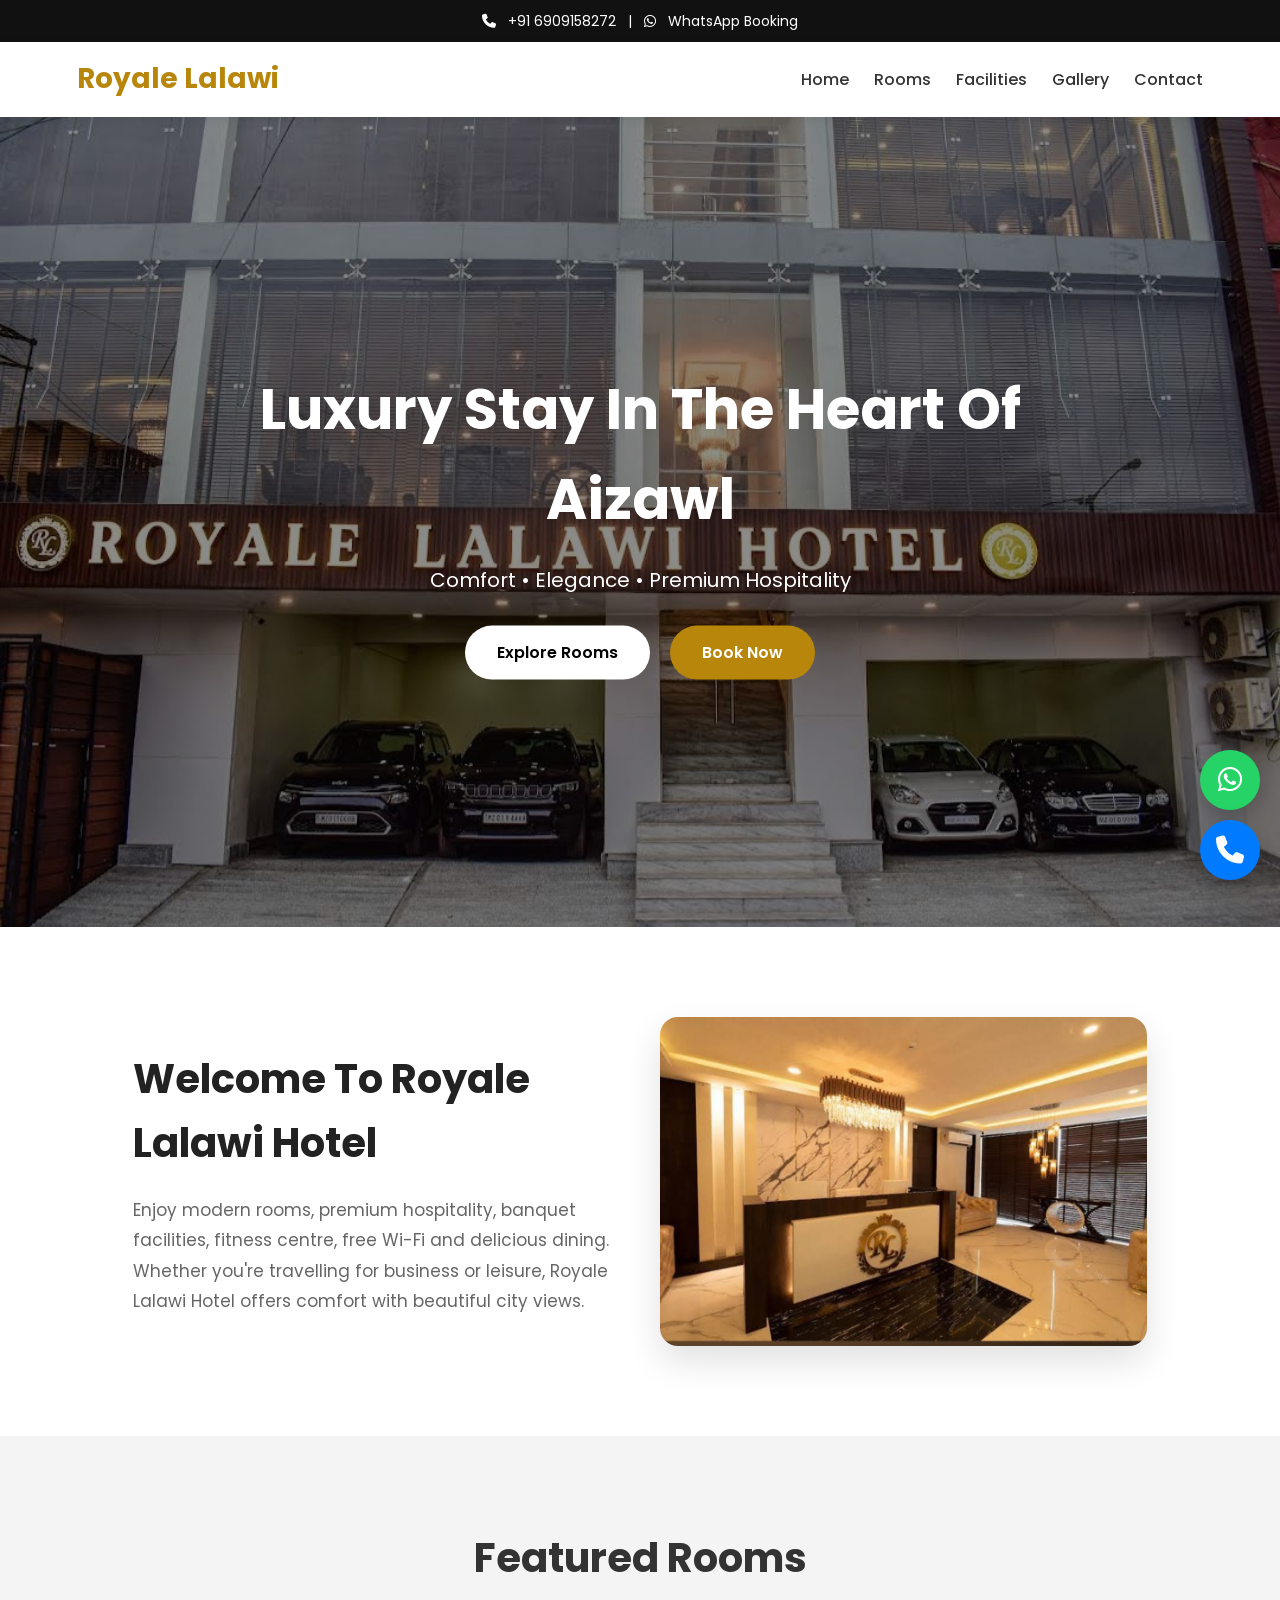
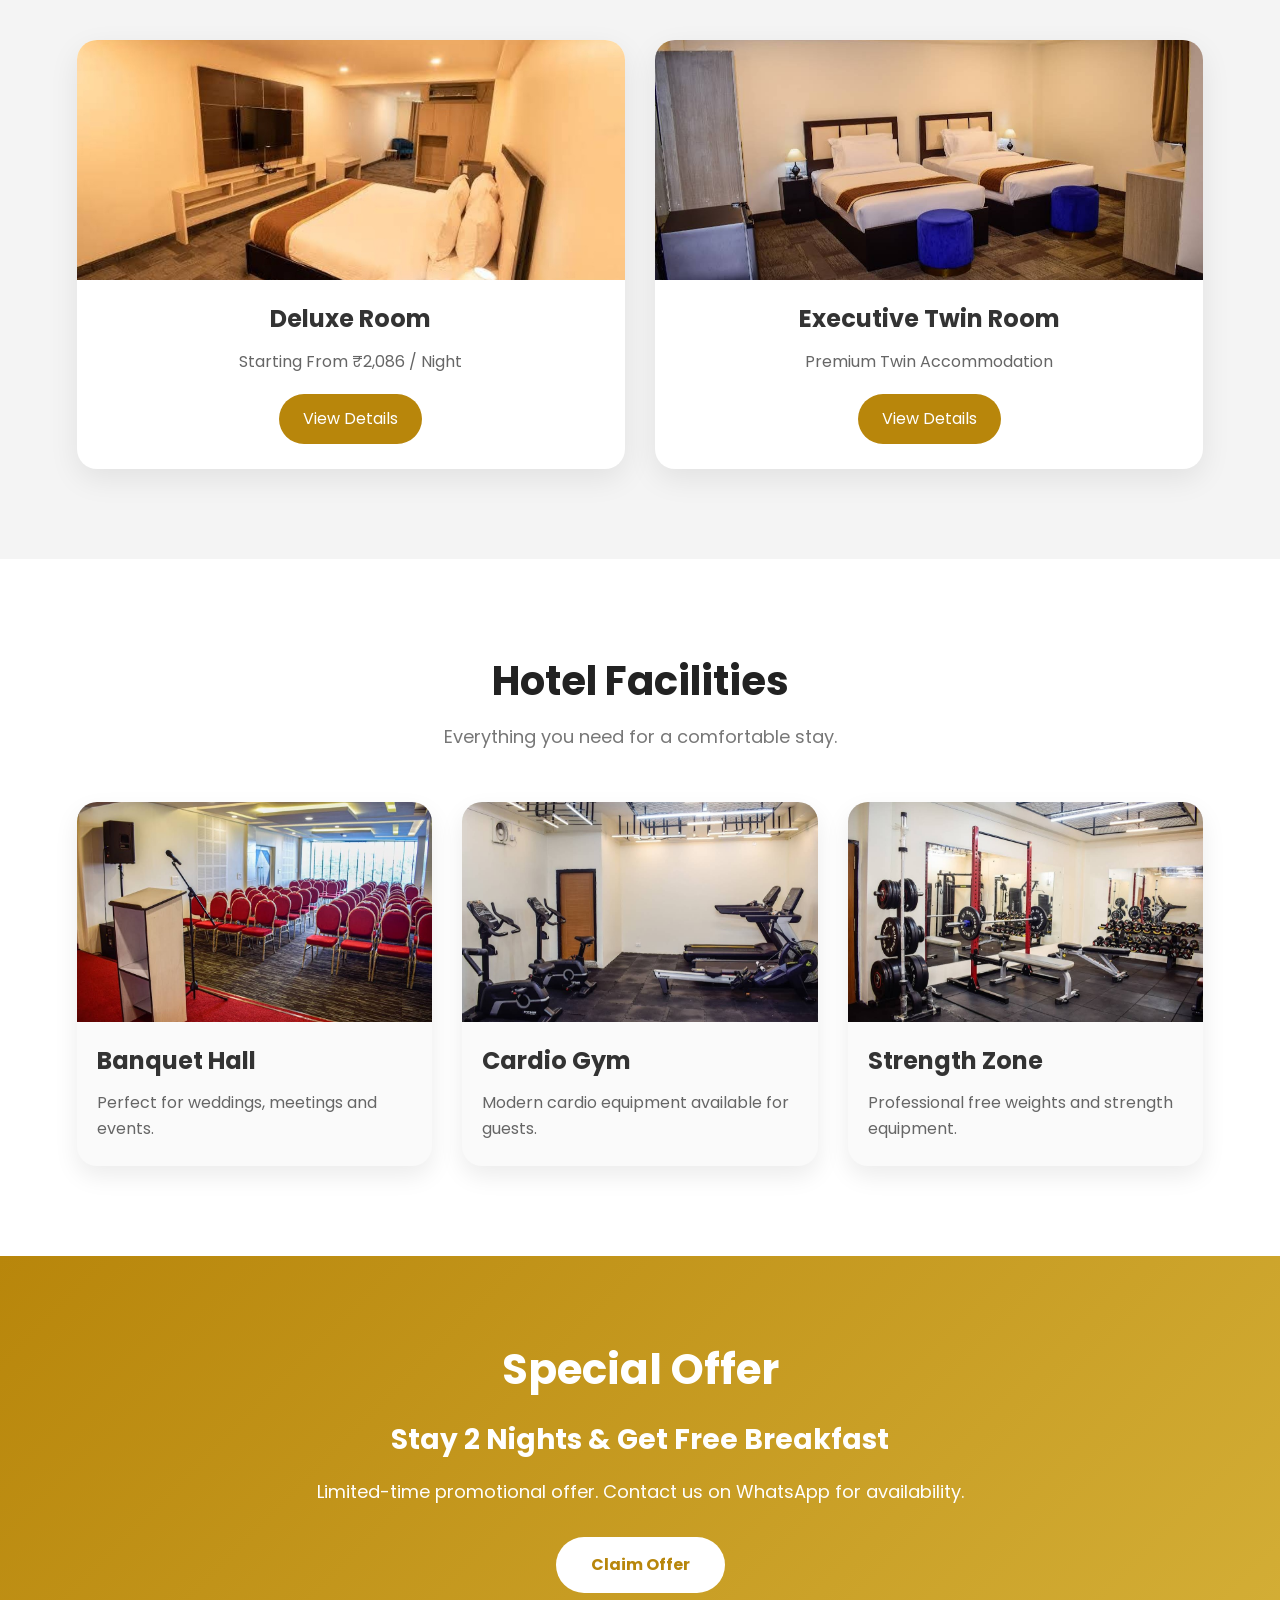
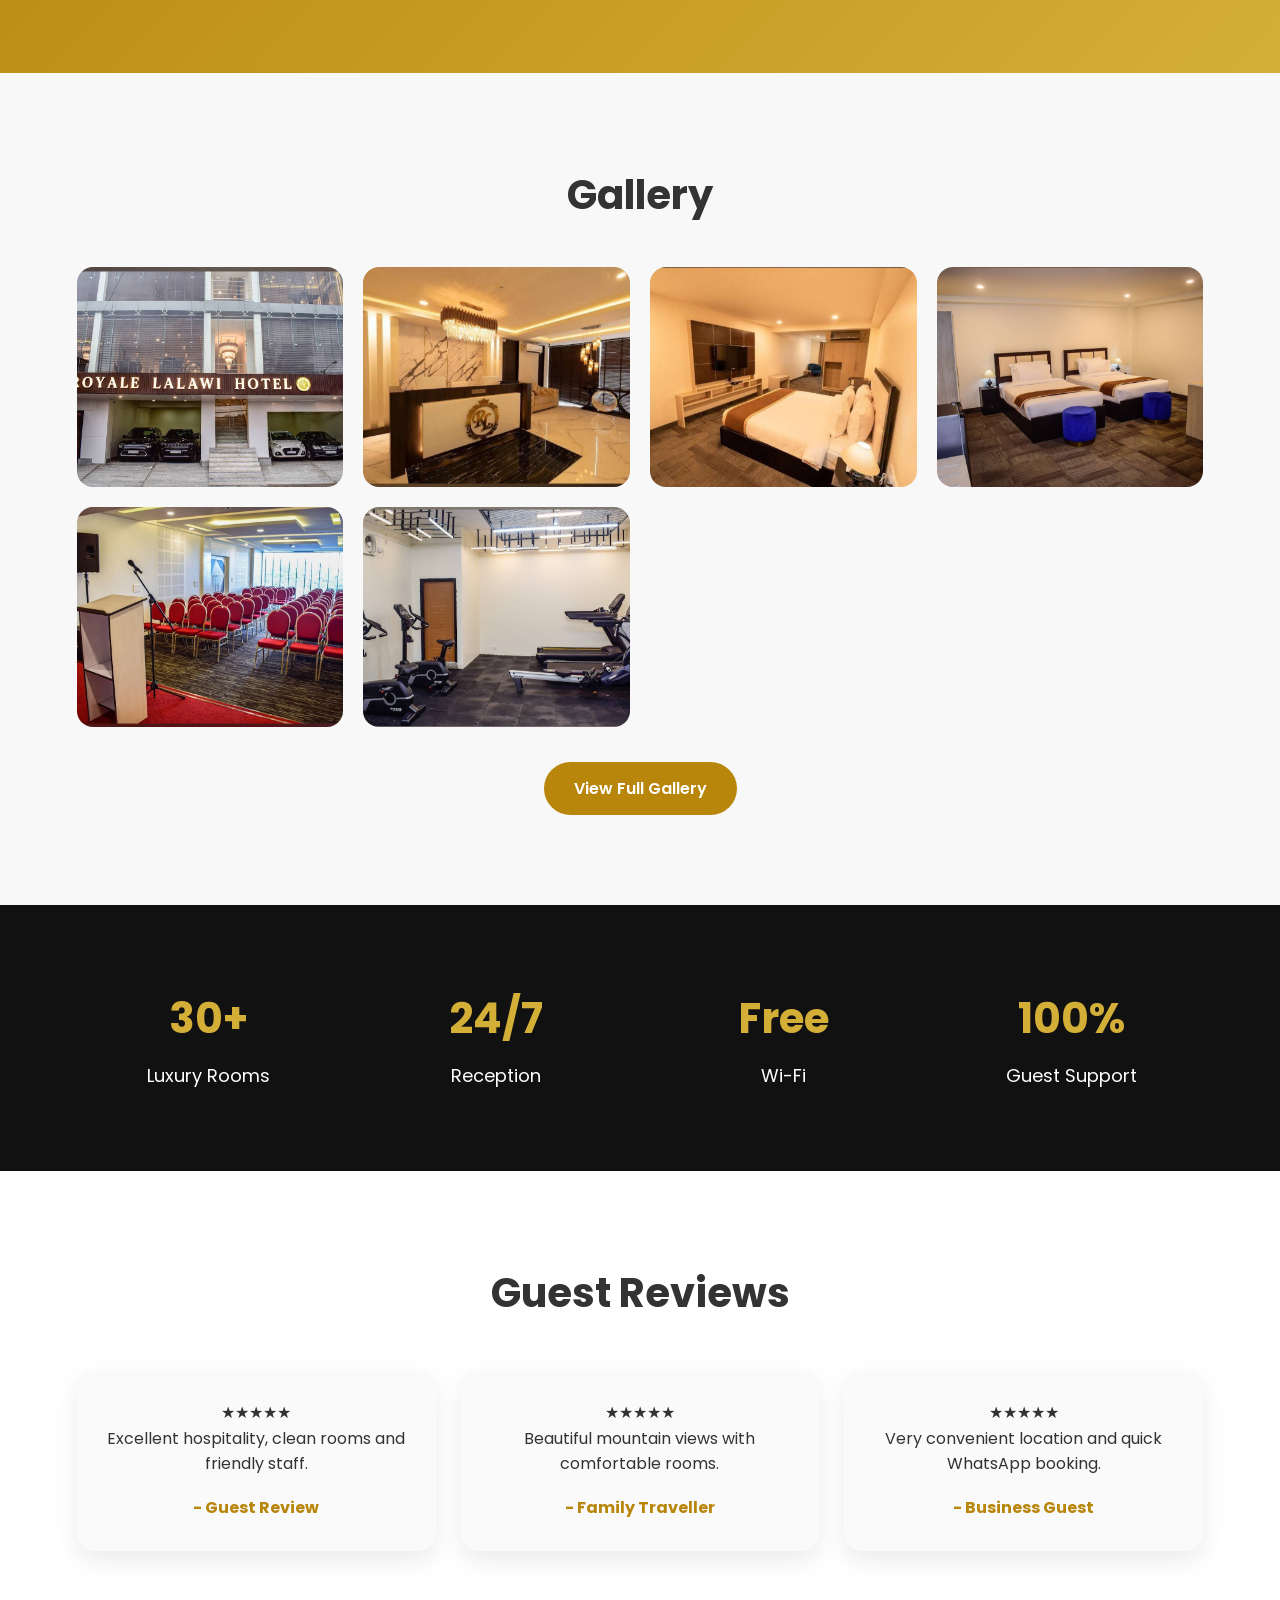
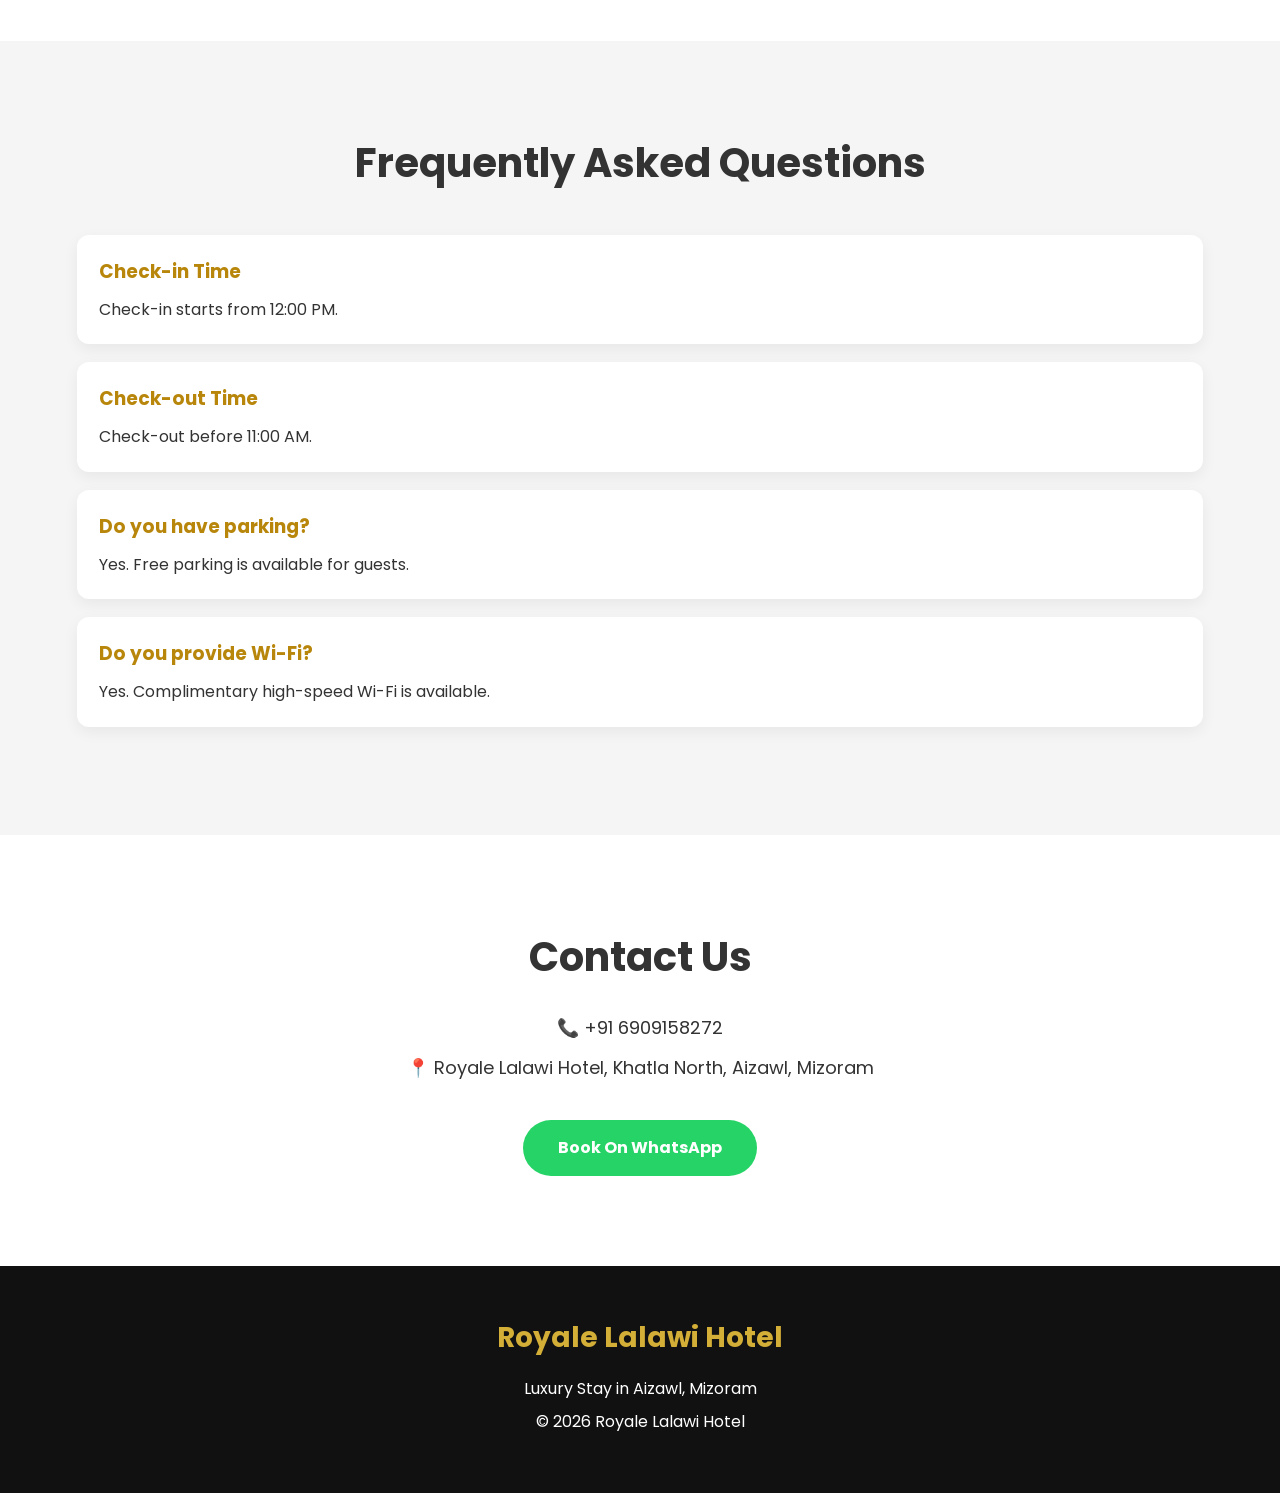
<file: index.html>
<!DOCTYPE html>
<html lang="en">
<head>

<meta charset="UTF-8">
<meta name="viewport" content="width=device-width, initial-scale=1.0">

<title>Royale Lalawi Hotel | Luxury Stay in Aizawl</title>

<meta name="description" content="Luxury hotel in Aizawl with premium rooms, banquet hall, gym and direct WhatsApp booking.">

<link rel="stylesheet" href="style.css">

<link rel="preconnect" href="https://fonts.googleapis.com">
<link rel="preconnect" href="https://fonts.gstatic.com" crossorigin>

<link href="https://fonts.googleapis.com/css2?family=Poppins:wght@300;400;500;600;700;800&display=swap" rel="stylesheet">

<link rel="stylesheet"
href="https://cdnjs.cloudflare.com/ajax/libs/font-awesome/6.7.2/css/all.min.css">

</head>

<body>

<!-- Top Bar -->

<div class="top-bar">

<i class="fa-solid fa-phone"></i>

<a href="tel:+916909158272">
+91 6909158272
</a>

<span>|</span>

<i class="fa-brands fa-whatsapp"></i>

<a href="https://wa.me/916909158272" target="_blank">

WhatsApp Booking

</a>

</div>


<!-- Header -->

<header>

<div class="logo">

Royale Lalawi

</div>

<button id="menu-btn">

<i class="fa-solid fa-bars"></i>

</button>

<nav id="menu">

<a href="index.html">Home</a>

<a href="rooms.html">Rooms</a>

<a href="amenities.html">Facilities</a>

<a href="gallery.html">Gallery</a>

<a href="contact.html">Contact</a>

</a>

</nav>

</header>


<!-- Hero -->

<section class="hero">

<img src="248102.jpg" alt="Hotel Hero">

<div class="overlay"></div>

<div class="hero-content">

<h1>

Luxury Stay In The Heart Of Aizawl

</h1>

<p>

Comfort • Elegance • Premium Hospitality

</p>

<div class="hero-buttons">

<a href="rooms.html" class="btn">

Explore Rooms

</a>

<a href="https://wa.me/916909158272"

target="_blank"

class="btn btn-gold">

Book Now

</a>

</div>

</div>

</section>


<!-- About -->

<section class="about">

<div class="container">

<div class="text">

<h2>

Welcome To Royale Lalawi Hotel

</h2>

<p>

Enjoy modern rooms, premium hospitality,

banquet facilities, fitness centre,

free Wi-Fi and delicious dining.

Whether you're travelling for business

or leisure, Royale Lalawi Hotel offers

comfort with beautiful city views.

</p>

</div>

<div class="image">

<img src="248090.jpg">

</div>

</div>

</section>


<!-- Featured Rooms -->

<section class="rooms">

<h2>

Featured Rooms

</h2>

<div class="room-grid">

<div class="room-card">

<img src="248094.jpg">

<h3>

Deluxe Room

</h3>

<p>

Starting From

₹2,086 / Night

</p>

<a href="rooms.html">

View Details

</a>

</div>

<div class="room-card">

<img src="248086.jpg">

<h3>

Executive Twin Room

</h3>

<p>

Premium Twin Accommodation

</p>

<a href="rooms.html">

View Details

</a>

</div>

</div>

    </section>
    <!-- ===== HOTEL FACILITIES ===== -->

<section class="facilities">

<div class="section-title">
<h2>Hotel Facilities</h2>
<p>Everything you need for a comfortable stay.</p>
</div>

<div class="facility-grid">

<div class="facility-card">
<img src="248084.jpg" alt="Banquet Hall">
<h3>Banquet Hall</h3>
<p>Perfect for weddings, meetings and events.</p>
</div>

<div class="facility-card">
<img src="248080.jpg" alt="Gym">
<h3>Cardio Gym</h3>
<p>Modern cardio equipment available for guests.</p>
</div>

<div class="facility-card">
<img src="248109.jpg" alt="Weights Gym">
<h3>Strength Zone</h3>
<p>Professional free weights and strength equipment.</p>
</div>

</div>

</section>


<!-- ===== SPECIAL OFFER ===== -->

<section class="offer">

<div class="offer-box">

<h2>Special Offer</h2>

<h3>Stay 2 Nights & Get Free Breakfast</h3>

<p>
Limited-time promotional offer.
Contact us on WhatsApp for availability.
</p>

<a href="https://wa.me/916909158272" target="_blank" class="offer-btn">
Claim Offer
</a>

</div>

</section>


<!-- ===== GALLERY ===== -->

<section class="gallery-preview">

<h2>Gallery</h2>

<div class="gallery-grid">

<img src="248102.jpg" alt="">
<img src="248090.jpg" alt="">
<img src="248094.jpg" alt="">
<img src="248086.jpg" alt="">
<img src="248084.jpg" alt="">
<img src="248080.jpg" alt="">

</div>

<a href="gallery.html" class="view-gallery">

View Full Gallery

</a>

</section>


<!-- ===== WHY CHOOSE US ===== -->

<section class="why-us">

<div class="why-box">

<h3>30+</h3>

<p>Luxury Rooms</p>

</div>

<div class="why-box">

<h3>24/7</h3>

<p>Reception</p>

</div>

<div class="why-box">

<h3>Free</h3>

<p>Wi-Fi</p>

</div>

<div class="why-box">

<h3>100%</h3>

<p>Guest Support</p>

</div>

</section>
<!-- ================= REVIEWS ================= -->

<section class="reviews">

<h2>Guest Reviews</h2>

<div class="review-grid">

<div class="review-card">
★★★★★
<p>
Excellent hospitality, clean rooms and friendly staff.
</p>
<h4>- Guest Review</h4>
</div>

<div class="review-card">
★★★★★
<p>
Beautiful mountain views with comfortable rooms.
</p>
<h4>- Family Traveller</h4>
</div>

<div class="review-card">
★★★★★
<p>
Very convenient location and quick WhatsApp booking.
</p>
<h4>- Business Guest</h4>
</div>

</div>

</section>


<!-- ================= FAQ ================= -->

<section class="faq">

<h2>Frequently Asked Questions</h2>

<div class="faq-item">
<h3>Check-in Time</h3>
<p>Check-in starts from 12:00 PM.</p>
</div>

<div class="faq-item">
<h3>Check-out Time</h3>
<p>Check-out before 11:00 AM.</p>
</div>

<div class="faq-item">
<h3>Do you have parking?</h3>
<p>Yes. Free parking is available for guests.</p>
</div>

<div class="faq-item">
<h3>Do you provide Wi-Fi?</h3>
<p>Yes. Complimentary high-speed Wi-Fi is available.</p>
</div>

</section>


<!-- ================= CONTACT ================= -->

<section class="contact-home">

<h2>Contact Us</h2>

<p>

📞 +91 6909158272

</p>

<p>

📍 Royale Lalawi Hotel,
Khatla North,
Aizawl, Mizoram

</p>

<a href="https://wa.me/916909158272"
class="contact-btn"
target="_blank">

Book On WhatsApp

</a>

</section>


<!-- ================= FLOATING BUTTONS ================= -->

<a href="https://wa.me/916909158272"
class="floating-whatsapp"
target="_blank">

<i class="fab fa-whatsapp"></i>

</a>

<a href="tel:+916909158272"
class="floating-call">

<i class="fas fa-phone"></i>

</a>


<!-- ================= FOOTER ================= -->

<footer>

<div class="footer-container">

<h3>Royale Lalawi Hotel</h3>

<p>

Luxury Stay in Aizawl, Mizoram

</p>

<p>

© 2026 Royale Lalawi Hotel

</p>

</div>

</footer>


<script src="script.js"></script>

</body>

</html>
</file>
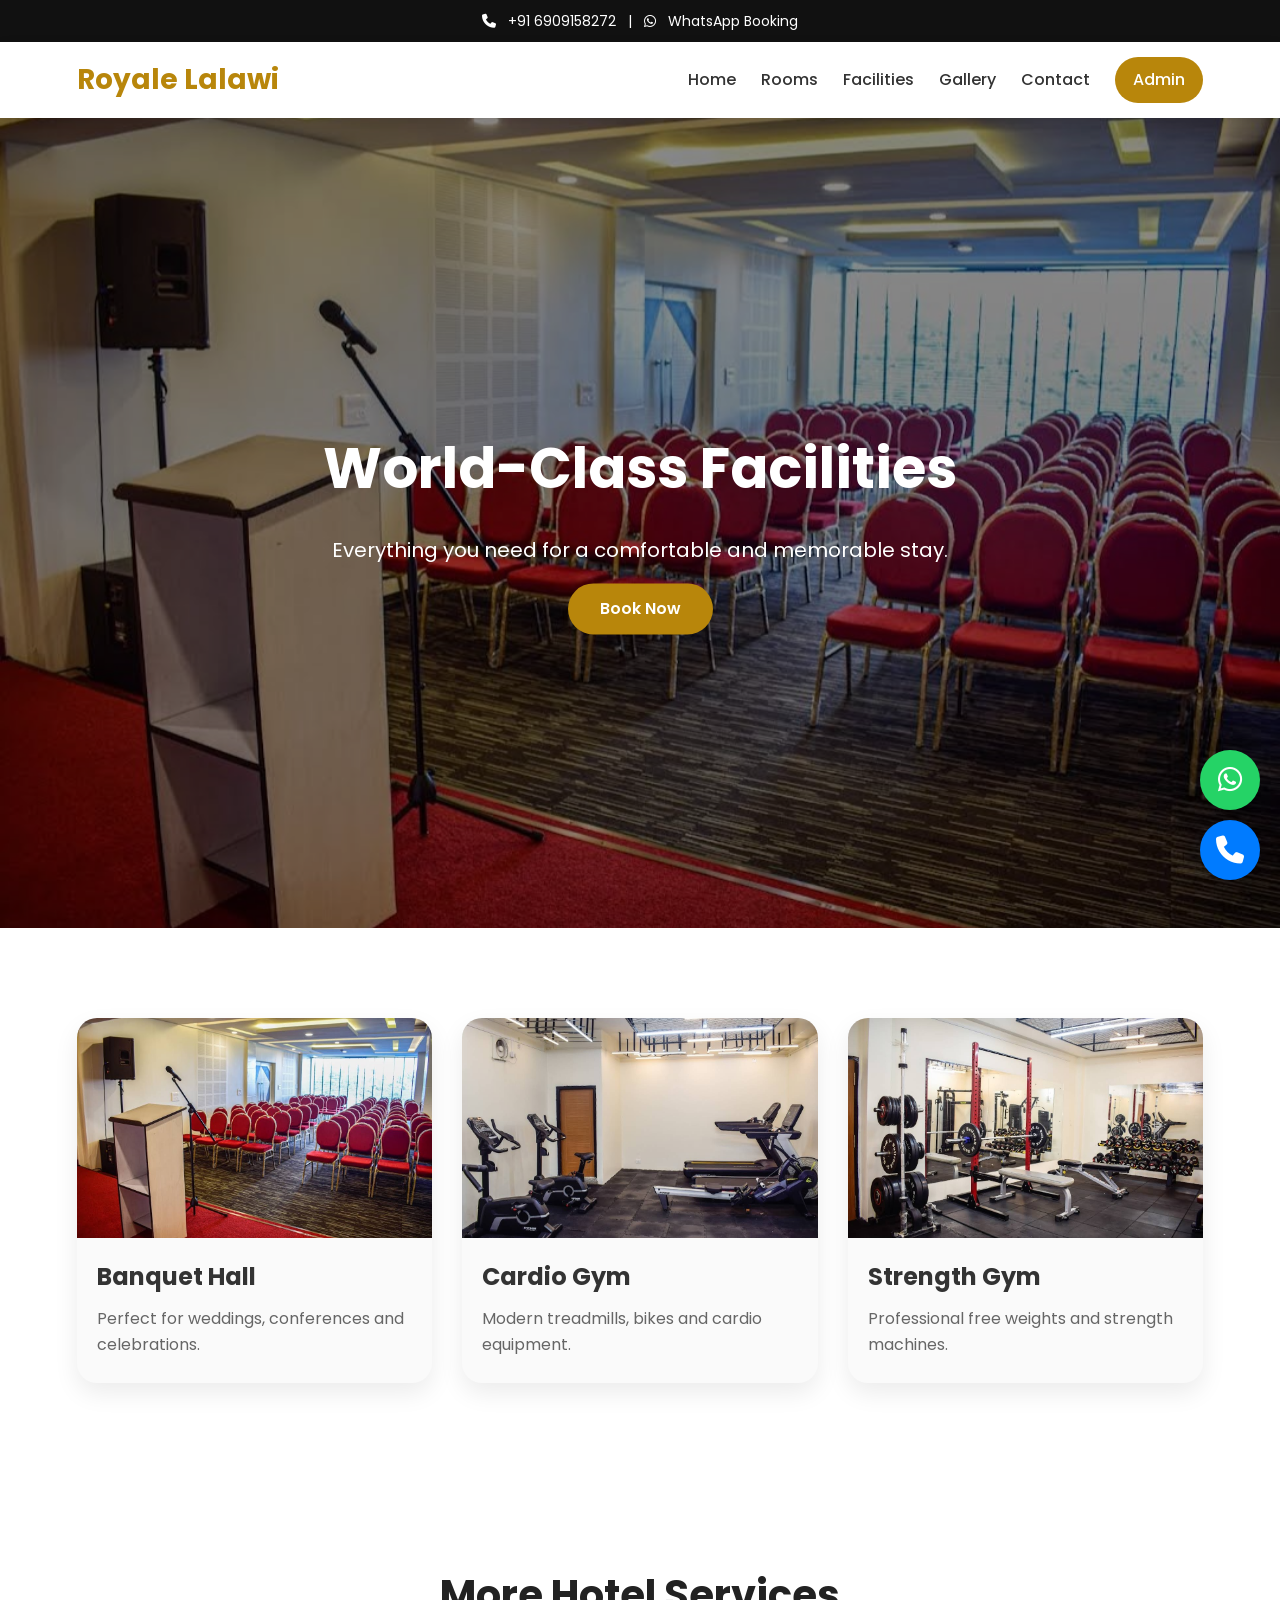
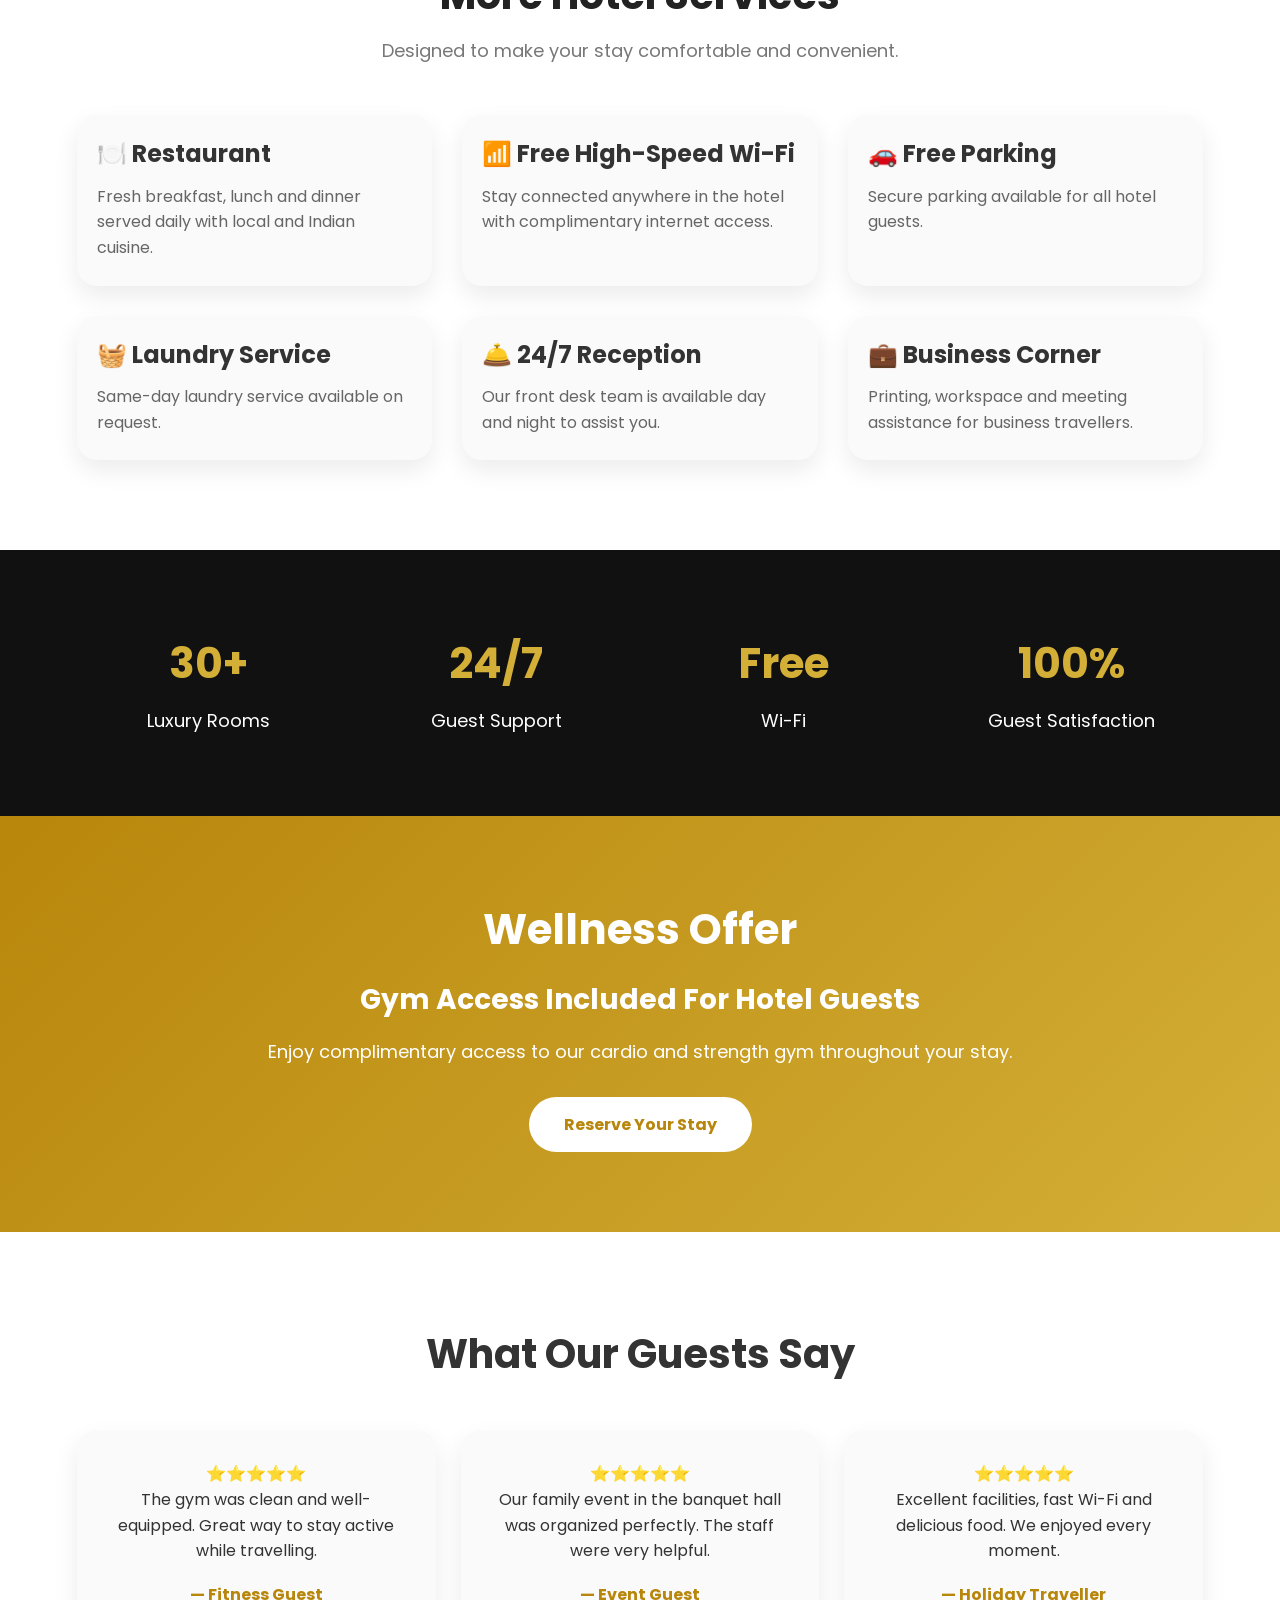
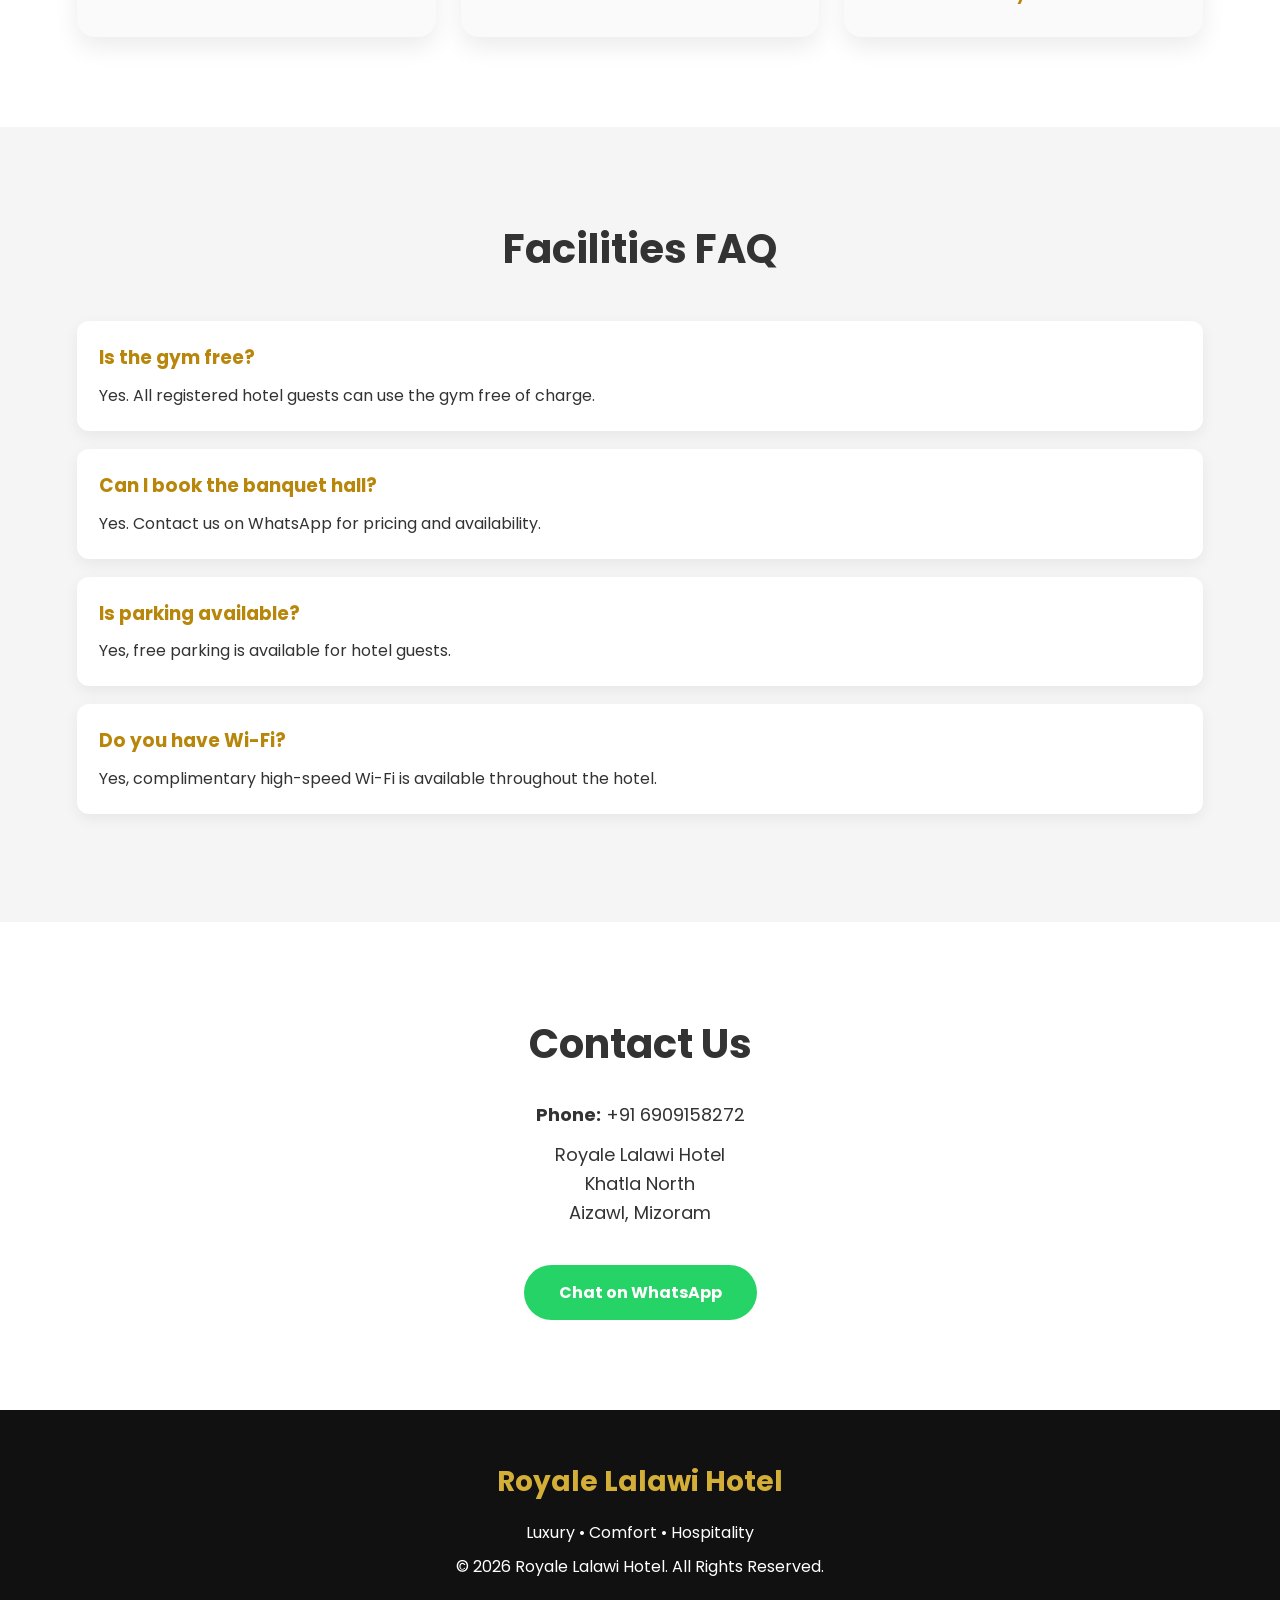
<file: amenities.html>
<!DOCTYPE html>
<html lang="en">

<head>

<meta charset="UTF-8">

<meta name="viewport" content="width=device-width, initial-scale=1.0">

<title>Facilities | Royale Lalawi Hotel</title>

<link rel="stylesheet" href="style.css">

<link rel="preconnect" href="https://fonts.googleapis.com">

<link rel="preconnect" href="https://fonts.gstatic.com" crossorigin>

<link href="https://fonts.googleapis.com/css2?family=Poppins:wght@300;400;500;600;700;800&display=swap" rel="stylesheet">

<link rel="stylesheet"
href="https://cdnjs.cloudflare.com/ajax/libs/font-awesome/6.7.2/css/all.min.css">

</head>

<body>

<div class="top-bar">

<i class="fas fa-phone"></i>

<a href="tel:+916909158272">

+91 6909158272

</a>

<span>|</span>

<i class="fab fa-whatsapp"></i>

<a href="https://wa.me/916909158272" target="_blank">

WhatsApp Booking

</a>

</div>

<header>

<div class="logo">

Royale Lalawi

</div>

<button id="menu-btn">

<i class="fas fa-bars"></i>

</button>

<nav id="menu">

<a href="index.html">Home</a>

<a href="rooms.html">Rooms</a>

<a href="amenities.html">Facilities</a>

<a href="gallery.html">Gallery</a>

<a href="contact.html">Contact</a>

<a href="admin.html" class="admin-link">

Admin

</a>

</nav>

</header>

<section class="hero">

<img src="248084.jpg" alt="Banquet Hall">

<div class="overlay"></div>

<div class="hero-content">

<h1>

World-Class Facilities

</h1>

<p>

Everything you need for a comfortable and memorable stay.

</p>

<a href="https://wa.me/916909158272"

class="btn btn-gold"

target="_blank">

Book Now

</a>

</div>

</section>

<section class="facilities">

<div class="facility-grid">

<div class="facility-card">

<img src="248084.jpg">

<h3>

Banquet Hall

</h3>

<p>

Perfect for weddings, conferences and celebrations.

</p>

</div>

<div class="facility-card">

<img src="248080.jpg">

<h3>

Cardio Gym

</h3>

<p>

Modern treadmills, bikes and cardio equipment.

</p>

</div>

<div class="facility-card">

<img src="248108.jpg">

<h3>

Strength Gym

</h3>

<p>

Professional free weights and strength machines.

</p>

</div>

</div>

</section>
<!-- ================= EXTRA FACILITIES ================= -->

<section class="facilities">

<div class="section-title">

<h2>More Hotel Services</h2>

<p>Designed to make your stay comfortable and convenient.</p>

</div>

<div class="facility-grid">

<div class="facility-card">

<h3>🍽️ Restaurant</h3>

<p>
Fresh breakfast, lunch and dinner served daily with local and Indian cuisine.
</p>

</div>

<div class="facility-card">

<h3>📶 Free High-Speed Wi-Fi</h3>

<p>
Stay connected anywhere in the hotel with complimentary internet access.
</p>

</div>

<div class="facility-card">

<h3>🚗 Free Parking</h3>

<p>
Secure parking available for all hotel guests.
</p>

</div>

<div class="facility-card">

<h3>🧺 Laundry Service</h3>

<p>
Same-day laundry service available on request.
</p>

</div>

<div class="facility-card">

<h3>🛎️ 24/7 Reception</h3>

<p>
Our front desk team is available day and night to assist you.
</p>

</div>

<div class="facility-card">

<h3>💼 Business Corner</h3>

<p>
Printing, workspace and meeting assistance for business travellers.
</p>

</div>

</div>

</section>

<!-- ================= WHY CHOOSE US ================= -->

<section class="why-us">

<div class="why-box">
<h3>30+</h3>
<p>Luxury Rooms</p>
</div>

<div class="why-box">
<h3>24/7</h3>
<p>Guest Support</p>
</div>

<div class="why-box">
<h3>Free</h3>
<p>Wi-Fi</p>
</div>

<div class="why-box">
<h3>100%</h3>
<p>Guest Satisfaction</p>
</div>

</section>

<!-- ================= SPECIAL OFFER ================= -->

<section class="offer">

<div class="offer-box">

<h2>Wellness Offer</h2>

<h3>Gym Access Included For Hotel Guests</h3>

<p>
Enjoy complimentary access to our cardio and strength gym throughout your stay.
</p>

<a href="https://wa.me/916909158272"
target="_blank"
class="offer-btn">

Reserve Your Stay

</a>

</div>

    </section>
    <!-- ================= GUEST REVIEWS ================= -->

<section class="reviews">

<h2>What Our Guests Say</h2>

<div class="review-grid">

<div class="review-card">
⭐⭐⭐⭐⭐
<p>
The gym was clean and well-equipped. Great way to stay active while travelling.
</p>
<h4>— Fitness Guest</h4>
</div>

<div class="review-card">
⭐⭐⭐⭐⭐
<p>
Our family event in the banquet hall was organized perfectly. The staff were very helpful.
</p>
<h4>— Event Guest</h4>
</div>

<div class="review-card">
⭐⭐⭐⭐⭐
<p>
Excellent facilities, fast Wi-Fi and delicious food. We enjoyed every moment.
</p>
<h4>— Holiday Traveller</h4>
</div>

</div>

</section>

<!-- ================= FAQ ================= -->

<section class="faq">

<h2>Facilities FAQ</h2>

<div class="faq-item">
<h3>Is the gym free?</h3>
<p>Yes. All registered hotel guests can use the gym free of charge.</p>
</div>

<div class="faq-item">
<h3>Can I book the banquet hall?</h3>
<p>Yes. Contact us on WhatsApp for pricing and availability.</p>
</div>

<div class="faq-item">
<h3>Is parking available?</h3>
<p>Yes, free parking is available for hotel guests.</p>
</div>

<div class="faq-item">
<h3>Do you have Wi-Fi?</h3>
<p>Yes, complimentary high-speed Wi-Fi is available throughout the hotel.</p>
</div>

</section>

<!-- ================= CONTACT ================= -->

<section class="contact-home">

<h2>Contact Us</h2>

<p><strong>Phone:</strong> +91 6909158272</p>

<p>
Royale Lalawi Hotel<br>
Khatla North<br>
Aizawl, Mizoram
</p>

<a href="https://wa.me/916909158272"
target="_blank"
class="contact-btn">

Chat on WhatsApp

</a>

</section>

<!-- ================= FLOATING BUTTONS ================= -->

<a href="https://wa.me/916909158272"
target="_blank"
class="floating-whatsapp">

<i class="fab fa-whatsapp"></i>

</a>

<a href="tel:+916909158272"
class="floating-call">

<i class="fas fa-phone"></i>

</a>

<!-- ================= FOOTER ================= -->

<footer>

<div class="footer-container">

<h3>Royale Lalawi Hotel</h3>

<p>Luxury • Comfort • Hospitality</p>

<p>© 2026 Royale Lalawi Hotel. All Rights Reserved.</p>

</div>

</footer>

<script src="script.js"></script>

</body>
</html>
</file>
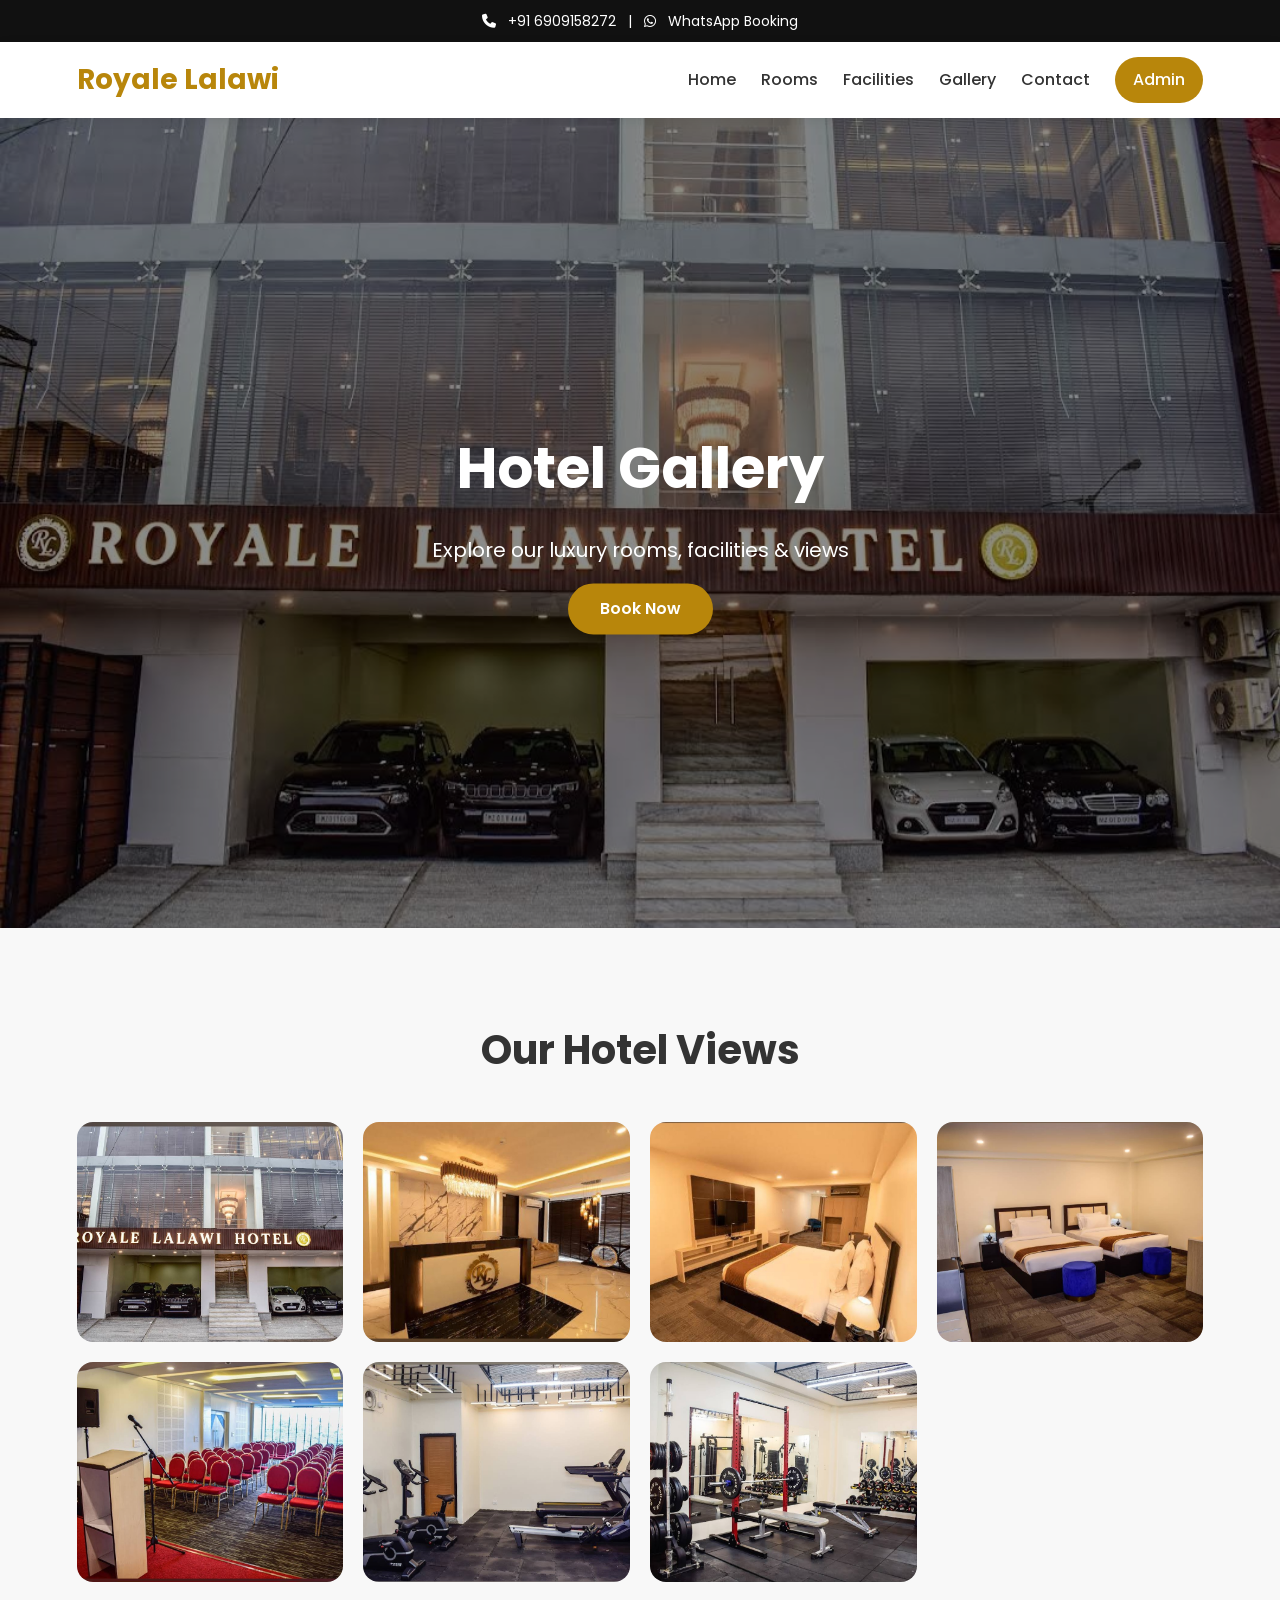
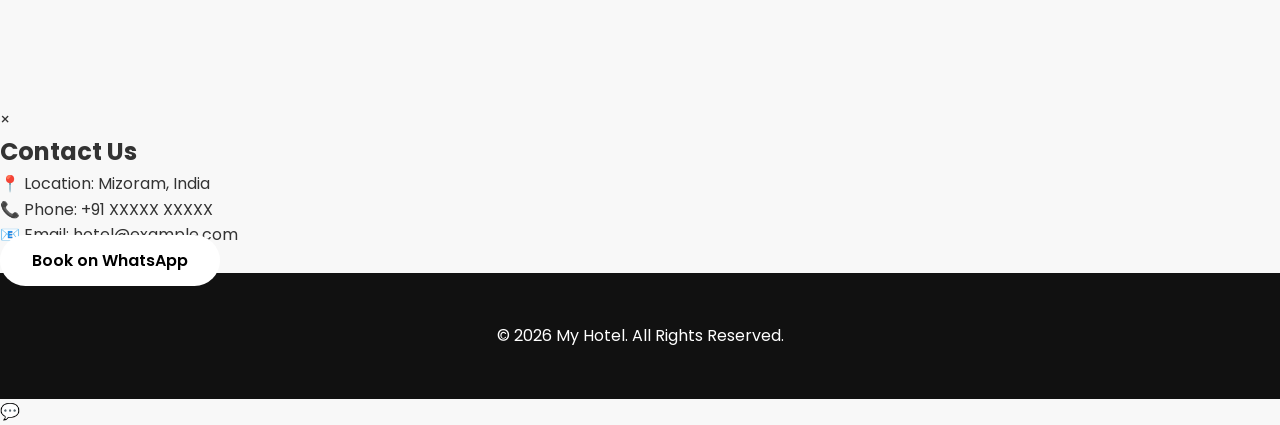
<file: gallery.html>
<!DOCTYPE html>
<html lang="en">

<head>
<meta charset="UTF-8">
<meta name="viewport" content="width=device-width, initial-scale=1.0">

<title>Gallery | Royale Lalawi Hotel</title>

<link rel="stylesheet" href="style.css">

<link rel="preconnect" href="https://fonts.googleapis.com">
<link rel="preconnect" href="https://fonts.gstatic.com" crossorigin>

<link href="https://fonts.googleapis.com/css2?family=Poppins:wght@300;400;500;600;700;800&display=swap" rel="stylesheet">

<link rel="stylesheet"
href="https://cdnjs.cloudflare.com/ajax/libs/font-awesome/6.7.2/css/all.min.css">

</head>

<body>

<!-- TOP BAR -->
<div class="top-bar">

<i class="fas fa-phone"></i>

<a href="tel:+916909158272">+91 6909158272</a>

<span>|</span>

<i class="fab fa-whatsapp"></i>

<a href="https://wa.me/916909158272" target="_blank">
WhatsApp Booking
</a>

</div>

<!-- HEADER -->
<header>

<div class="logo">Royale Lalawi</div>

<button id="menu-btn">
<i class="fas fa-bars"></i>
</button>

<nav id="menu">

<a href="index.html">Home</a>
<a href="rooms.html">Rooms</a>
<a href="amenities.html">Facilities</a>
<a href="gallery.html">Gallery</a>
<a href="contact.html">Contact</a>
<a href="admin.html" class="admin-link">Admin</a>

</nav>

</header>

<!-- HERO -->
<section class="hero">

<img src="248102.jpg" alt="Hotel Gallery">

<div class="overlay"></div>

<div class="hero-content">

<h1>Hotel Gallery</h1>

<p>Explore our luxury rooms, facilities & views</p>

<a href="https://wa.me/916909158272" class="btn btn-gold" target="_blank">
Book Now
</a>

</div>

</section>

<!-- GALLERY GRID -->
<section class="gallery-preview">

<h2>Our Hotel Views</h2>

<div class="gallery-grid">

<img src="248102.jpg" alt="">
<img src="248090.jpg" alt="">
<img src="248094.jpg" alt="">
<img src="248086.jpg" alt="">
<img src="248084.jpg" alt="">
<img src="248080.jpg" alt="">
<img src="248108.jpg" alt="">

</div>

</section>
<!-- IMAGE LIGHTBOX (Zoom View) -->
<div id="lightbox" class="lightbox">
  <span class="close">&times;</span>
  <img class="lightbox-content" id="lightbox-img">
</div>

<!-- CONTACT SECTION -->
<section class="contact" id="contact">
  <h2>Contact Us</h2>
  <p>📍 Location: Mizoram, India</p>
  <p>📞 Phone: +91 XXXXX XXXXX</p>
  <p>📧 Email: hotel@example.com</p>
  <a href="https://wa.me/919999999999" class="btn">Book on WhatsApp</a>
</section>

<!-- FOOTER -->
<footer>
  <p>© 2026 My Hotel. All Rights Reserved.</p>
</footer>

<!-- WHATSAPP FLOAT BUTTON -->
<a href="https://wa.me/919999999999" class="whatsapp-float" target="_blank">
  💬
</a>

<script src="script.js"></script>
</file>
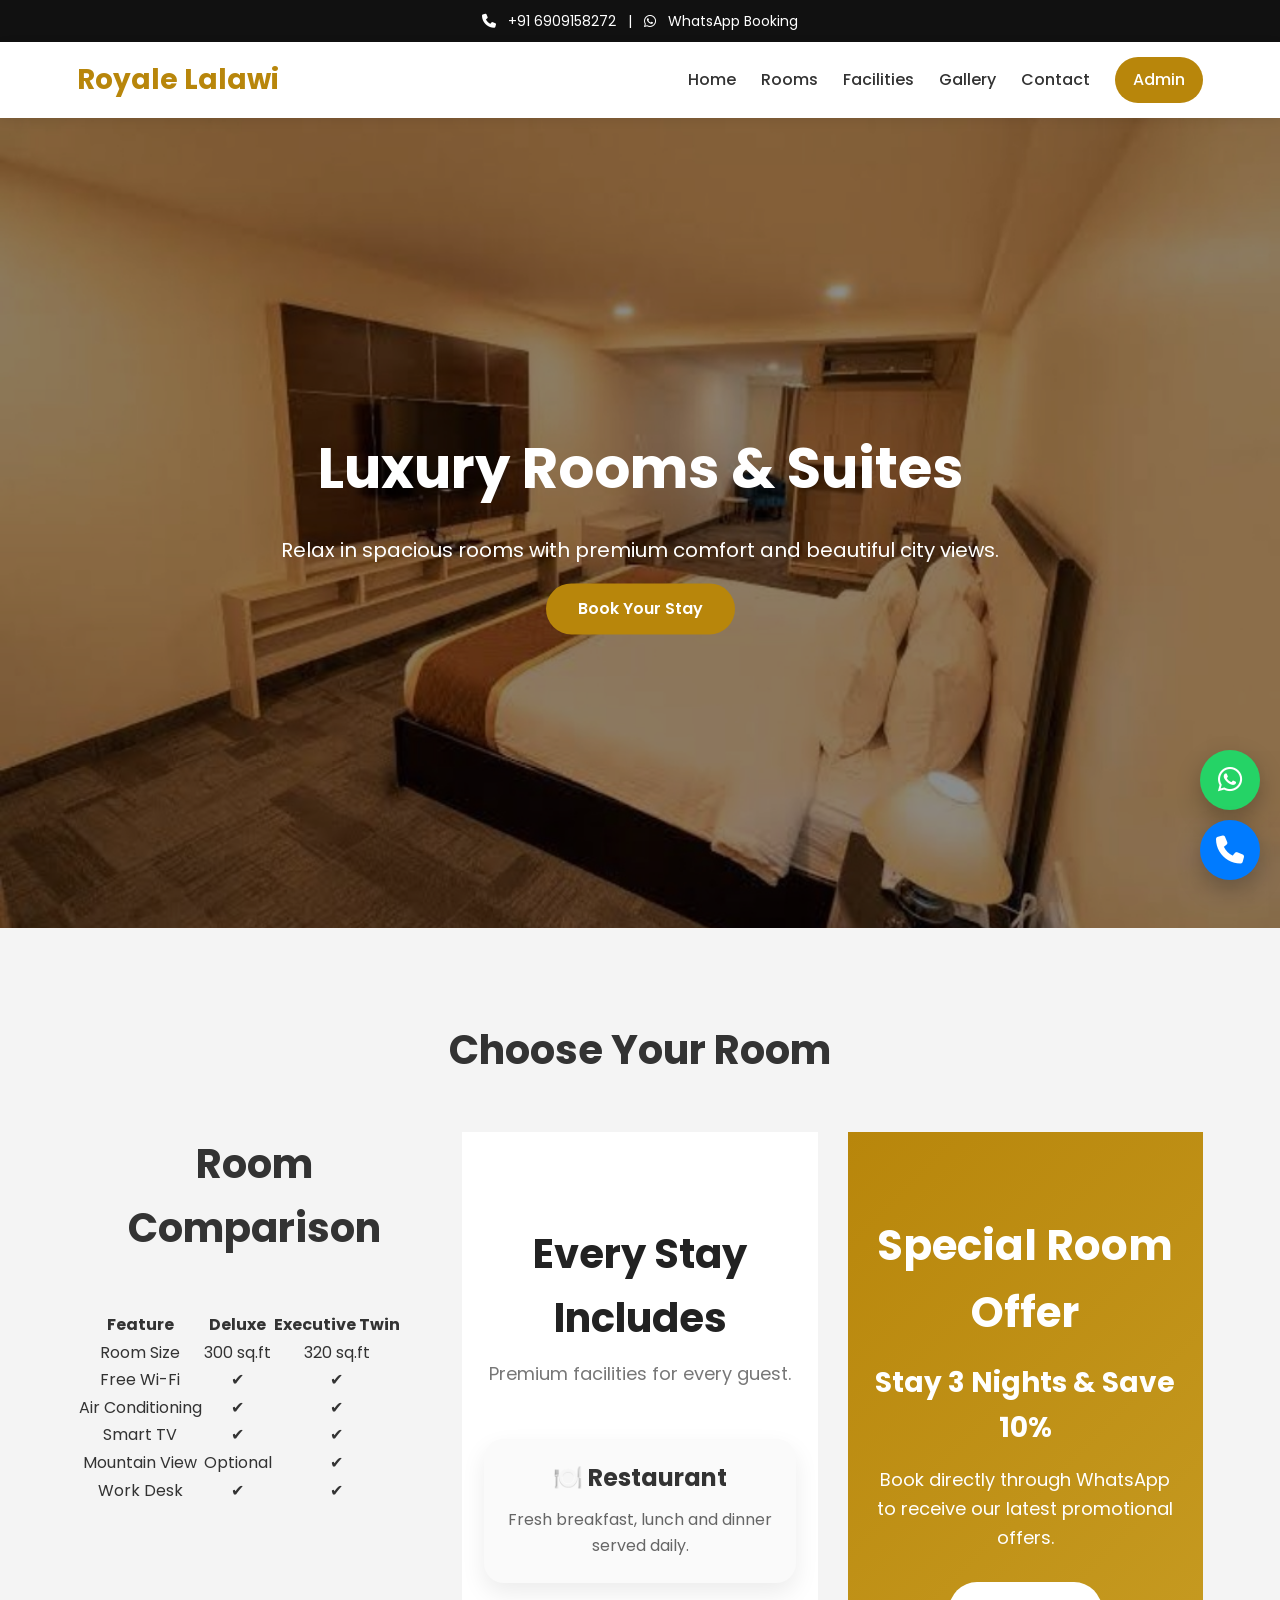
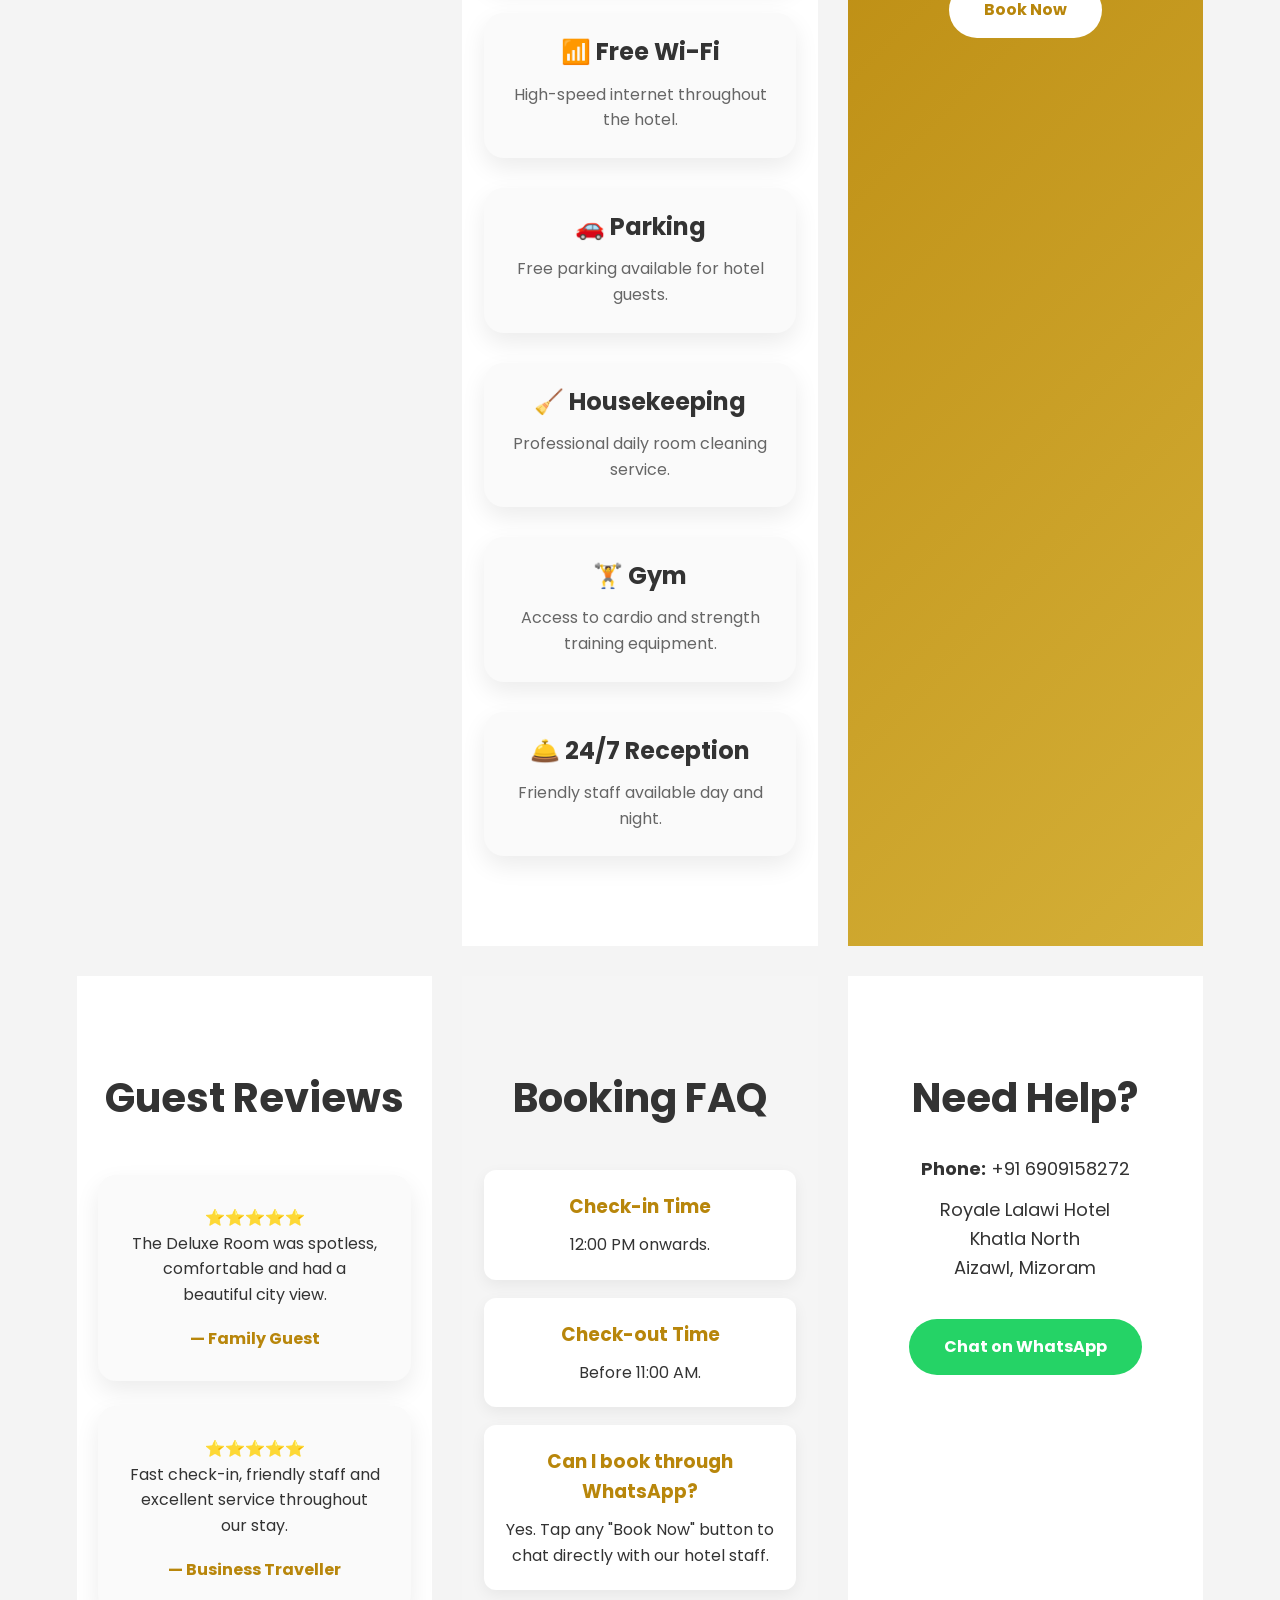
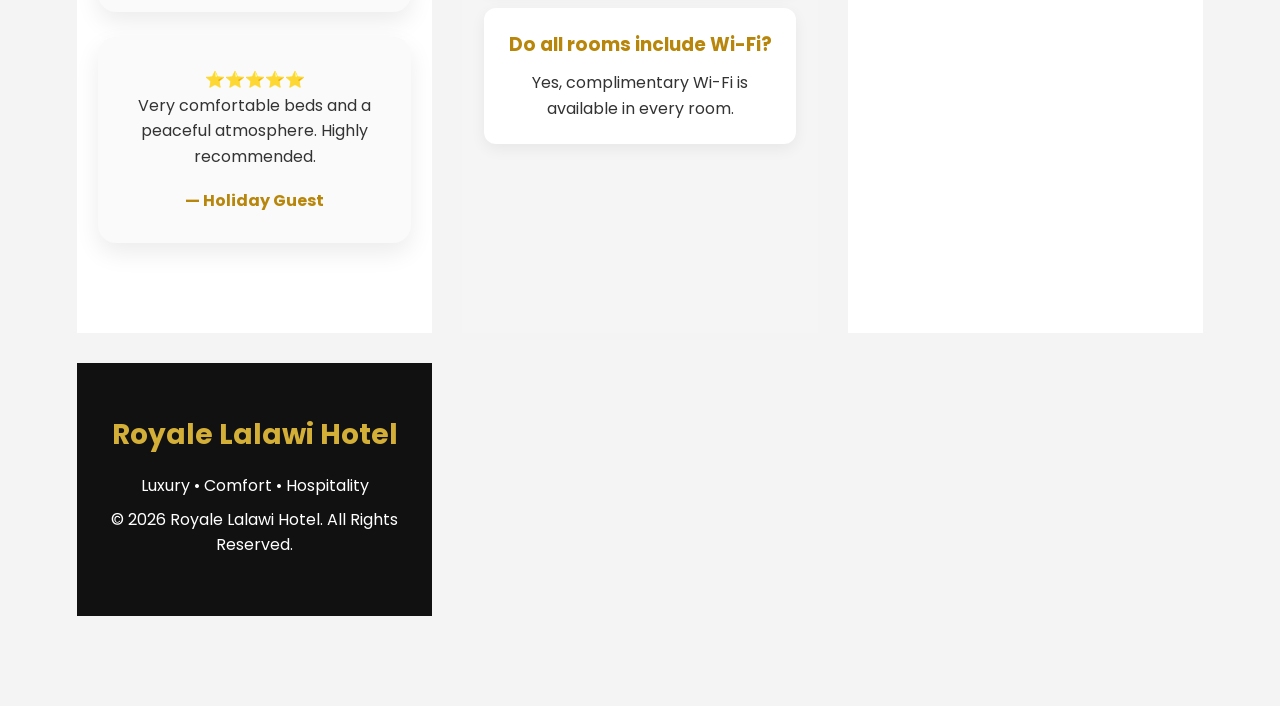
<file: rooms.html>
<!DOCTYPE html>
<html lang="en">

<head>

<meta charset="UTF-8">

<meta name="viewport"
content="width=device-width, initial-scale=1.0">

<title>Rooms | Royale Lalawi Hotel</title>

<link rel="stylesheet" href="style.css">

<link rel="preconnect"
href="https://fonts.googleapis.com">

<link rel="preconnect"
href="https://fonts.gstatic.com"
crossorigin>

<link href="https://fonts.googleapis.com/css2?family=Poppins:wght@300;400;500;600;700;800&display=swap"
rel="stylesheet">

<link rel="stylesheet"
href="https://cdnjs.cloudflare.com/ajax/libs/font-awesome/6.7.2/css/all.min.css">

</head>

<body>

<!-- Top Bar -->

<div class="top-bar">

<i class="fas fa-phone"></i>

<a href="tel:+916909158272">

+91 6909158272

</a>

<span>|</span>

<i class="fab fa-whatsapp"></i>

<a href="https://wa.me/916909158272"
target="_blank">

WhatsApp Booking

</a>

</div>

<!-- Header -->

<header>

<div class="logo">

Royale Lalawi

</div>

<button id="menu-btn">

<i class="fas fa-bars"></i>

</button>

<nav id="menu">

<a href="index.html">Home</a>

<a href="rooms.html">Rooms</a>

<a href="amenities.html">Facilities</a>

<a href="gallery.html">Gallery</a>

<a href="contact.html">Contact</a>

<a href="admin.html"
class="admin-link">

Admin

</a>

</nav>

</header>

<!-- Hero -->

<section class="hero">

<img src="248094.jpg"
alt="Deluxe Room">

<div class="overlay"></div>

<div class="hero-content">

<h1>

Luxury Rooms & Suites

</h1>

<p>

Relax in spacious rooms with premium comfort and beautiful city views.

</p>

<a href="https://wa.me/916909158272"
target="_blank"
class="btn btn-gold">

Book Your Stay

</a>

</div>

</section>

<!-- Rooms -->

<section class="rooms">

<h2>

Choose Your Room

</h2>

<div class="room-grid">

<!--
<!-- ================= ROOM COMPARISON ================= -->

<section class="comparison">

<h2>Room Comparison</h2>

<table class="comparison-table">

<tr>
<th>Feature</th>
<th>Deluxe</th>
<th>Executive Twin</th>
</tr>

<tr>
<td>Room Size</td>
<td>300 sq.ft</td>
<td>320 sq.ft</td>
</tr>

<tr>
<td>Free Wi-Fi</td>
<td>✔</td>
<td>✔</td>
</tr>

<tr>
<td>Air Conditioning</td>
<td>✔</td>
<td>✔</td>
</tr>

<tr>
<td>Smart TV</td>
<td>✔</td>
<td>✔</td>
</tr>

<tr>
<td>Mountain View</td>
<td>Optional</td>
<td>✔</td>
</tr>

<tr>
<td>Work Desk</td>
<td>✔</td>
<td>✔</td>
</tr>

</table>

</section>


<!-- ================= ROOM SERVICES ================= -->

<section class="facilities">

<div class="section-title">

<h2>Every Stay Includes</h2>

<p>Premium facilities for every guest.</p>

</div>

<div class="facility-grid">

<div class="facility-card">

<h3>🍽️ Restaurant</h3>

<p>Fresh breakfast, lunch and dinner served daily.</p>

</div>

<div class="facility-card">

<h3>📶 Free Wi-Fi</h3>

<p>High-speed internet throughout the hotel.</p>

</div>

<div class="facility-card">

<h3>🚗 Parking</h3>

<p>Free parking available for hotel guests.</p>

</div>

<div class="facility-card">

<h3>🧹 Housekeeping</h3>

<p>Professional daily room cleaning service.</p>

</div>

<div class="facility-card">

<h3>🏋️ Gym</h3>

<p>Access to cardio and strength training equipment.</p>

</div>

<div class="facility-card">

<h3>🛎️ 24/7 Reception</h3>

<p>Friendly staff available day and night.</p>

</div>

</div>

</section>


<!-- ================= SPECIAL OFFER ================= -->

<section class="offer">

<div class="offer-box">

<h2>Special Room Offer</h2>

<h3>Stay 3 Nights & Save 10%</h3>

<p>

Book directly through WhatsApp to receive our latest promotional offers.

</p>

<a href="https://wa.me/916909158272"

target="_blank"

class="offer-btn">

Book Now

</a>

</div>

</section>
<!-- ================= GUEST REVIEWS ================= -->

<section class="reviews">

<h2>Guest Reviews</h2>

<div class="review-grid">

<div class="review-card">
⭐⭐⭐⭐⭐
<p>
The Deluxe Room was spotless, comfortable and had a beautiful city view.
</p>
<h4>— Family Guest</h4>
</div>

<div class="review-card">
⭐⭐⭐⭐⭐
<p>
Fast check-in, friendly staff and excellent service throughout our stay.
</p>
<h4>— Business Traveller</h4>
</div>

<div class="review-card">
⭐⭐⭐⭐⭐
<p>
Very comfortable beds and a peaceful atmosphere. Highly recommended.
</p>
<h4>— Holiday Guest</h4>
</div>

</div>

</section>

<!-- ================= FAQ ================= -->

<section class="faq">

<h2>Booking FAQ</h2>

<div class="faq-item">
<h3>Check-in Time</h3>
<p>12:00 PM onwards.</p>
</div>

<div class="faq-item">
<h3>Check-out Time</h3>
<p>Before 11:00 AM.</p>
</div>

<div class="faq-item">
<h3>Can I book through WhatsApp?</h3>
<p>Yes. Tap any "Book Now" button to chat directly with our hotel staff.</p>
</div>

<div class="faq-item">
<h3>Do all rooms include Wi-Fi?</h3>
<p>Yes, complimentary Wi-Fi is available in every room.</p>
</div>

</section>

<!-- ================= CONTACT ================= -->

<section class="contact-home">

<h2>Need Help?</h2>

<p><strong>Phone:</strong> +91 6909158272</p>

<p>
Royale Lalawi Hotel<br>
Khatla North<br>
Aizawl, Mizoram
</p>

<a href="https://wa.me/916909158272"
target="_blank"
class="contact-btn">

Chat on WhatsApp

</a>

</section>

<!-- ================= FLOATING BUTTONS ================= -->

<a href="https://wa.me/916909158272"
target="_blank"
class="floating-whatsapp">

<i class="fab fa-whatsapp"></i>

</a>

<a href="tel:+916909158272"
class="floating-call">

<i class="fas fa-phone"></i>

</a>

<!-- ================= FOOTER ================= -->

<footer>

<div class="footer-container">

<h3>Royale Lalawi Hotel</h3>

<p>Luxury • Comfort • Hospitality</p>

<p>© 2026 Royale Lalawi Hotel. All Rights Reserved.</p>

</div>

</footer>

<script src="script.js"></script>

</body>
</html>
</file>
<file: style.css>
/* ===========================
   ROYALE LALAWI HOTEL
   PREMIUM CSS
=========================== */

*{
  margin:0;
  padding:0;
  box-sizing:border-box;
}

html{
  scroll-behavior:smooth;
}

body{
  font-family:'Poppins',sans-serif;
  background:#f8f8f8;
  color:#333;
  line-height:1.6;
  overflow-x:hidden;
}

/* Links */
a{
  text-decoration:none;
  color:inherit;
}

/* Images */
img{
  width:100%;
  display:block;
  transition:0.3s ease;
}

/* Container */
.container{
  width:90%;
  max-width:1200px;
  margin:auto;
}

/* ================= TOP BAR ================= */

.top-bar{
  background:#111;
  color:#fff;
  display:flex;
  justify-content:center;
  align-items:center;
  gap:12px;
  padding:10px;
  font-size:14px;
  flex-wrap:wrap;
}

.top-bar a{
  color:#fff;
  transition:.3s;
}

.top-bar a:hover{
  color:#d4af37;
}

/* ================= HEADER ================= */

header{
  position:sticky;
  top:0;
  z-index:999;
  background:#fff;
  display:flex;
  justify-content:space-between;
  align-items:center;
  padding:15px 6%;
  box-shadow:0 2px 10px rgba(0,0,0,.08);
}

.logo{
  font-size:28px;
  font-weight:700;
  color:#b8860b;
}

#menu-btn{
  display:none;
  font-size:28px;
  background:none;
  border:none;
  cursor:pointer;
}

nav{
  display:flex;
  gap:25px;
  align-items:center;
}

nav a{
  font-weight:500;
  transition:.3s;
}

nav a:hover{
  color:#b8860b;
}

.admin-link{
  background:#b8860b;
  color:#fff;
  padding:10px 18px;
  border-radius:30px;
}

/* ================= HERO ================= */

.hero{
  position:relative;
  height:90vh;
  overflow:hidden;
}

.hero img{
  height:100%;
  object-fit:cover;
}

.overlay{
  position:absolute;
  inset:0;
  background:rgba(0,0,0,.45);
}

.hero-content{
  position:absolute;
  top:50%;
  left:50%;
  transform:translate(-50%,-50%);
  text-align:center;
  color:#fff;
  width:90%;
  max-width:800px;
}

.hero-content h1{
  font-size:56px;
  font-weight:700;
  margin-bottom:20px;
}

.hero-content p{
  font-size:20px;
  margin-bottom:30px;
}

.hero-buttons{
  display:flex;
  justify-content:center;
  gap:20px;
  flex-wrap:wrap;
}

.btn{
  padding:14px 32px;
  background:#fff;
  color:#000;
  border-radius:40px;
  font-weight:600;
  transition:.3s;
}

.btn:hover{
  transform:translateY(-3px);
}

.btn-gold{
  background:#b8860b;
  color:#fff;
}

/* ================= ABOUT ================= */

.about{
  padding:90px 6%;
  background:#fff;
}

.about .container{
  display:grid;
  grid-template-columns:1fr 1fr;
  gap:40px;
  align-items:center;
}

.about h2{
  font-size:40px;
  margin-bottom:20px;
  color:#222;
}

.about p{
  font-size:17px;
  color:#666;
  line-height:1.8;
}

.about img{
  border-radius:18px;
  box-shadow:0 15px 35px rgba(0,0,0,.12);
}

/* ================= ROOMS ================= */

.rooms{
  padding:90px 6%;
  background:#f4f4f4;
  text-align:center;
}

.rooms h2{
  font-size:40px;
  margin-bottom:50px;
}

.room-grid{
  display:grid;
  grid-template-columns:repeat(auto-fit,minmax(300px,1fr));
  gap:30px;
}

.room-card{
  background:#fff;
  border-radius:20px;
  overflow:hidden;
  box-shadow:0 10px 30px rgba(0,0,0,.08);
  transition:.3s;
}

.room-card:hover{
  transform:translateY(-10px);
}

.room-card img{
  height:240px;
  object-fit:cover;
}

.room-card h3{
  padding:20px 20px 10px;
  font-size:24px;
}

.room-card p{
  padding:0 20px 20px;
  color:#666;
}

.room-card a{
  display:inline-block;
  margin:0 20px 25px;
  padding:12px 24px;
  background:#b8860b;
  color:#fff;
  border-radius:30px;
  transition:.3s;
}

.room-card a:hover{
  transform:scale(1.05);
}

/* ================= FACILITIES ================= */

.facilities{
  padding:90px 6%;
  background:#fff;
}

.section-title{
  text-align:center;
  margin-bottom:50px;
}

.section-title h2{
  font-size:40px;
  margin-bottom:10px;
  color:#222;
}

.section-title p{
  color:#777;
  font-size:18px;
}

.facility-grid{
  display:grid;
  grid-template-columns:repeat(auto-fit,minmax(280px,1fr));
  gap:30px;
}

.facility-card{
  background:#fafafa;
  border-radius:20px;
  overflow:hidden;
  box-shadow:0 10px 25px rgba(0,0,0,.08);
  transition:.35s;
}

.facility-card:hover{
  transform:translateY(-8px);
}

.facility-card img{
  height:220px;
  object-fit:cover;
}

.facility-card h3{
  padding:20px 20px 10px;
  font-size:24px;
}

.facility-card p{
  padding:0 20px 25px;
  color:#666;
}

/* ================= OFFER ================= */

.offer{
  padding:80px 6%;
  background:linear-gradient(135deg,#b8860b,#d4af37);
  color:#fff;
  text-align:center;
}

.offer h2{
  font-size:42px;
  margin-bottom:15px;
}

.offer h3{
  font-size:28px;
  margin-bottom:15px;
}

.offer p{
  font-size:18px;
  margin-bottom:30px;
}

.offer-btn{
  display:inline-block;
  padding:15px 35px;
  background:#fff;
  color:#b8860b;
  font-weight:700;
  border-radius:50px;
  transition:.3s;
}

.offer-btn:hover{
  transform:scale(1.05);
}

/* ================= GALLERY ================= */

.gallery-preview{
  padding:90px 6%;
  background:#f8f8f8;
  text-align:center;
}

.gallery-preview h2{
  font-size:40px;
  margin-bottom:40px;
}

.gallery-grid{
  display:grid;
  grid-template-columns:repeat(auto-fit,minmax(220px,1fr));
  gap:20px;
  margin-bottom:35px;
}

.gallery-grid img{
  height:220px;
  object-fit:cover;
  border-radius:16px;
  transition:.35s;
  cursor:pointer;
}

.gallery-grid img:hover{
  transform:scale(1.05);
}

.view-gallery{
  display:inline-block;
  padding:14px 30px;
  background:#b8860b;
  color:#fff;
  border-radius:40px;
  font-weight:600;
}

/* ================= STATS ================= */

.why-us{
  padding:80px 6%;
  background:#111;
  display:grid;
  grid-template-columns:repeat(auto-fit,minmax(180px,1fr));
  gap:25px;
  text-align:center;
  color:#fff;
}

.why-box h3{
  font-size:42px;
  color:#d4af37;
  margin-bottom:10px;
}

.why-box p{
  font-size:18px;
}

/* ================= REVIEWS ================= */

.reviews{
  padding:90px 6%;
  background:#fff;
  text-align:center;
}

.reviews h2{
  font-size:40px;
  margin-bottom:45px;
}

.review-grid{
  display:grid;
  grid-template-columns:repeat(auto-fit,minmax(280px,1fr));
  gap:25px;
}

.review-card{
  background:#fafafa;
  padding:30px;
  border-radius:18px;
  box-shadow:0 10px 25px rgba(0,0,0,.08);
}

.review-card h4{
  margin-top:18px;
  color:#b8860b;
}

/* ================= FAQ ================= */

.faq{
  padding:90px 6%;
  background:#f5f5f5;
}

.faq h2{
  text-align:center;
  font-size:40px;
  margin-bottom:40px;
}

.faq-item{
  background:#fff;
  padding:22px;
  margin-bottom:18px;
  border-radius:12px;
  box-shadow:0 5px 15px rgba(0,0,0,.06);
}

.faq-item h3{
  margin-bottom:10px;
  color:#b8860b;
}

/* ================= CONTACT ================= */

.contact-home{
  padding:90px 6%;
  text-align:center;
  background:#fff;
}

.contact-home h2{
  font-size:40px;
  margin-bottom:25px;
}

.contact-home p{
  margin-bottom:12px;
  font-size:18px;
}

.contact-btn{
  display:inline-block;
  margin-top:25px;
  padding:15px 35px;
  background:#25D366;
  color:#fff;
  border-radius:40px;
  font-weight:700;
}

/* ================= FOOTER ================= */

footer{
  background:#111;
  color:#fff;
  padding:50px 20px;
  text-align:center;
}

.footer-container h3{
  font-size:28px;
  margin-bottom:15px;
  color:#d4af37;
}

.footer-container p{
  margin:8px 0;
}

/* ================= FLOATING BUTTONS ================= */

.floating-whatsapp,
.floating-call{
  position:fixed;
  right:20px;
  width:60px;
  height:60px;
  border-radius:50%;
  display:flex;
  justify-content:center;
  align-items:center;
  font-size:28px;
  color:#fff;
  box-shadow:0 10px 25px rgba(0,0,0,.25);
  z-index:999;
}

.floating-whatsapp{
  bottom:90px;
  background:#25D366;
}

.floating-call{
  bottom:20px;
  background:#007BFF;
}

/* ================= MOBILE ================= */

@media (max-width:900px){

  #menu-btn{
    display:block;
    color:#333;
  }

  nav{
    position:absolute;
    top:75px;
    left:0;
    width:100%;
    background:#fff;
    display:none;
    flex-direction:column;
    padding:20px;
    box-shadow:0 10px 20px rgba(0,0,0,.1);
  }

  nav.active{
    display:flex;
  }

  nav a{
    padding:12px 0;
    border-bottom:1px solid #eee;
  }

  .hero{
    height:75vh;
  }

  .hero-content h1{
    font-size:36px;
  }

  .hero-content p{
    font-size:17px;
  }

  .about .container{
    grid-template-columns:1fr;
  }

  .hero-buttons{
    flex-direction:column;
    align-items:center;
  }

  .btn{
    width:250px;
    text-align:center;
  }

  .room-grid,
  .facility-grid,
  .gallery-grid,
  .review-grid{
    grid-template-columns:1fr;
  }
   }
</file>
